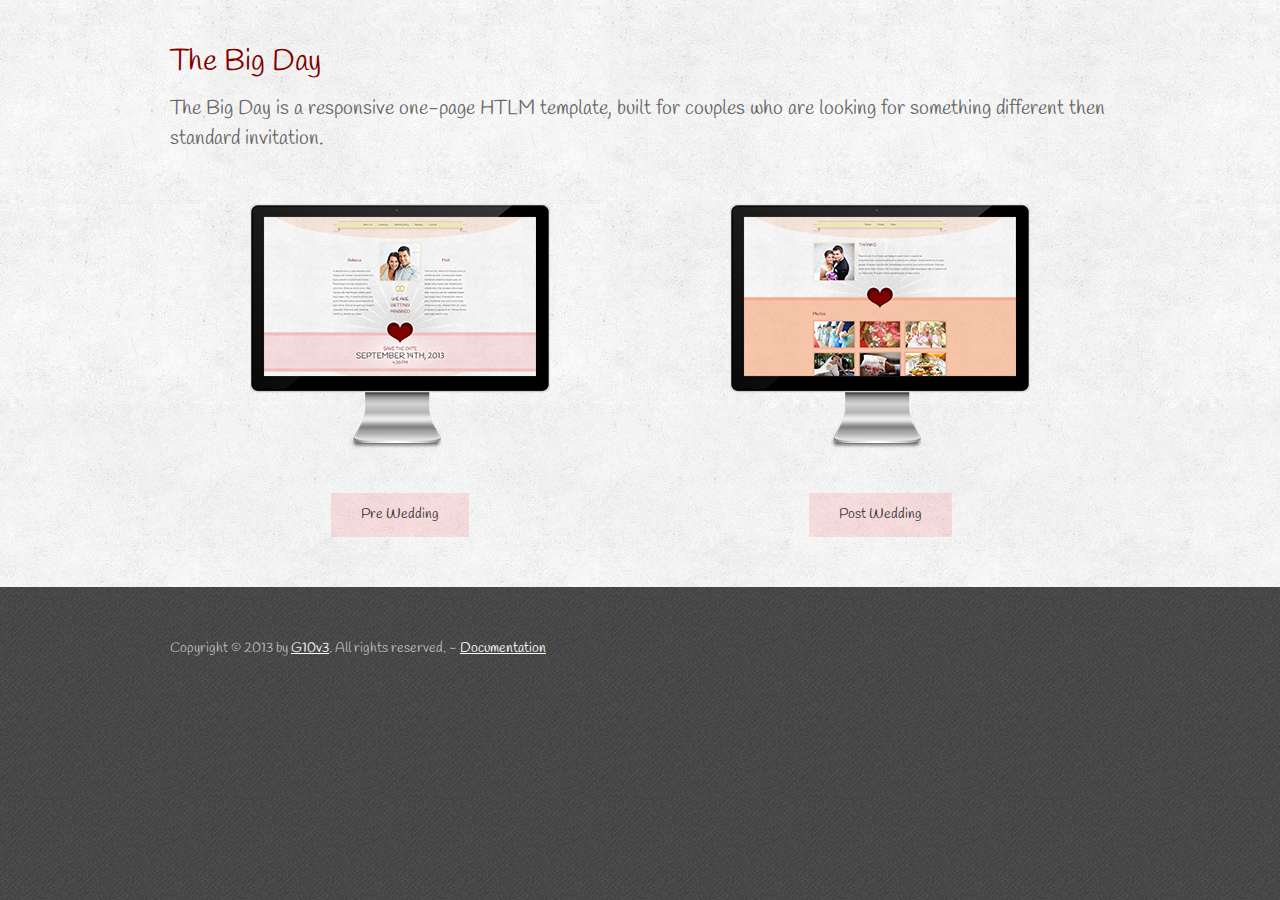
<file: index.html>
<!DOCTYPE html>
<html lang="en">
	<head>

		<!-- ==============================================
		Title and basic Metas
		=============================================== -->
		<meta charset="utf-8">
		<title>The Big Day</title>
		<meta name="description" content="The Big Day is a Responsive One-Page Wedding Template">
		<meta name="author" content="G10v3">

		<!-- ==============================================
		Mobile Metas
		=============================================== -->
		<meta name="viewport" content="width=device-width, initial-scale=1, maximum-scale=1">

		<!-- ==============================================
		CSS
		=============================================== -->
		<link rel="stylesheet" href="assets/bootstrap.min.css" /> <!-- Twitter Bootstrap -->
		<link rel="stylesheet" href="assets/bootstrap-responsive.min.css" /> <!-- Twitter Bootstrap Responsive -->
		<link rel="stylesheet" href="assets/style.css"> <!-- Main stylesheet -->
		
		<!--[if lt IE 9]>
			<script src="assets/html5.js"></script>
		<![endif]-->

		<!-- ==============================================
		Fonts
		=============================================== -->
		<link href='http://fonts.googleapis.com/css?family=Handlee' rel='stylesheet' type='text/css'>

		<!-- ==============================================
		Favicons
		=============================================== -->
		<link rel="shortcut icon" href="assets/favicon.ico">
		<link rel="apple-touch-icon" href="assets/apple-touch-icon.png">
		<link rel="apple-touch-icon" sizes="72x72" href="assets/apple-touch-icon-72x72.png">
		<link rel="apple-touch-icon" sizes="114x114" href="assets/apple-touch-icon-114x114.png">
		

		
	</head>
	<body>

		<section class="header">
			<div class="container">
				<div class="row">
					<div class="span12">
						<h1>The Big Day</h1>
						<h2>The Big Day is a responsive one-page HTLM template, built for couples who are looking for something different then standard invitation.</h2>
					</div>
				</div>
			</div>
		</section>

		<section class="templates">
			<div class="container">
				<div class="row">
					<div class="span6">
						<a href="html/pre-wedding/index.html">
							<img src="assets/pre-wedding.png" alt="Pre Wedding">
						</a>
						<br>
						<h3>Pre Wedding</h3>
					</div>
					<div class="span6">
						<a href="html/post-wedding/index.html">
							<img src="assets/post-wedding.png" alt="Post Wedding">
						</a>
						<br>
						<h3>Post Wedding</h3>
					</div>
				</div>
			</div>
		</section>

		<section class="footer">
			<div class="container">
				<div class="row">
					<div class="span12">
						<p>Copyright &copy; 2013 by <a target="_blank" href="http://themeforest.net/user/G10v3">G10v3</a>. All rights reserved. - <a href="documentation/index.html">Documentation</a></p>
					</div>
				</div>
			</div>
		</section>

	</body>
</html>
</file>
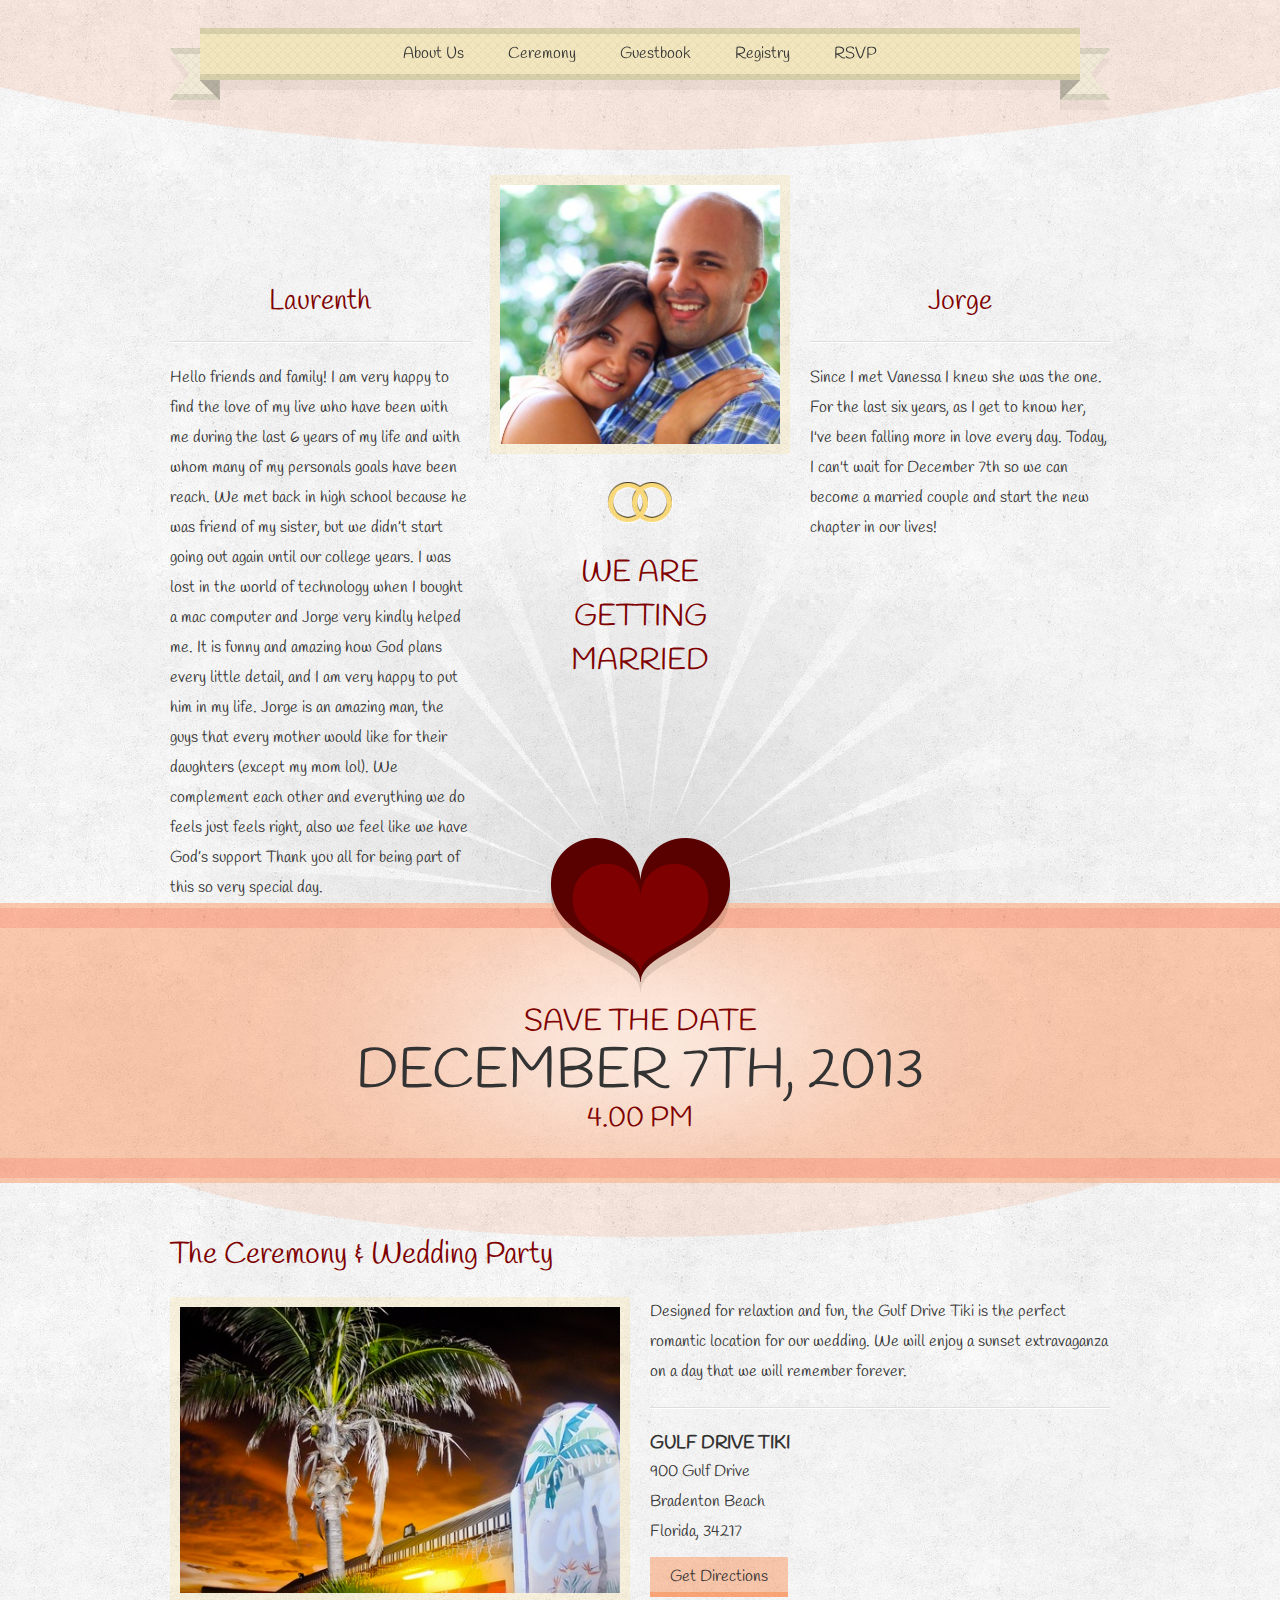
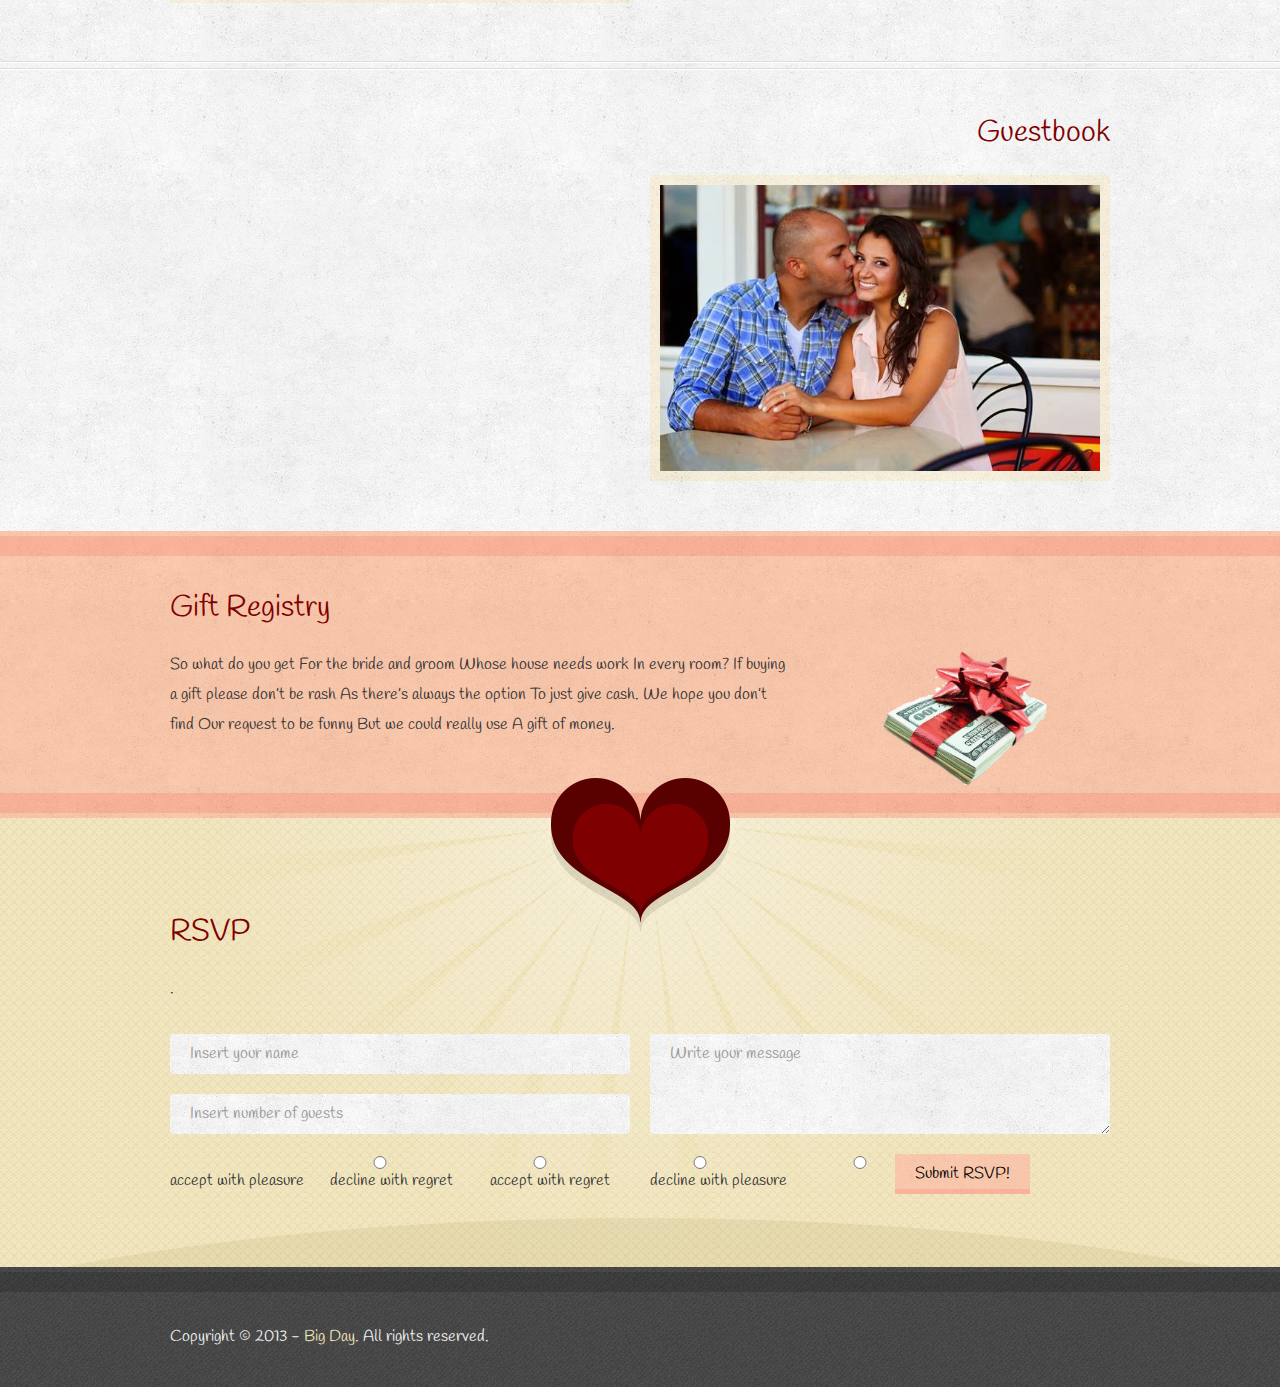
<file: php/html/pre-wedding/index.html>
<!DOCTYPE html>
<html lang="en">
	<head>

		<!-- ==============================================
		Title and basic Metas
		=============================================== -->
		<meta charset="utf-8">
		<title>The Big Day</title>
		<meta name="description" content="Description">
		<meta name="author" content="Your Name Here">

		<!-- ==============================================
		Mobile Metas
		=============================================== -->
		<meta name="viewport" content="width=device-width, initial-scale=1, maximum-scale=1">

		<!-- ==============================================
		CSS
		=============================================== -->
		<link rel="stylesheet" href="css/bootstrap.min.css" /> <!-- Twitter Bootstrap -->
		<link rel="stylesheet" href="css/bootstrap-responsive.min.css" /> <!-- Twitter Bootstrap Responsive -->
		<link rel="stylesheet" href="css/flexslider.css"> <!-- Flexslider -->
		<link rel="stylesheet" href="css/fancybox/jquery.fancybox.css"/> <!-- Fancybox -->
		<link rel="stylesheet" href="css/style.css"> <!-- Main stylesheet -->
		<link rel="stylesheet" href="css/style-responsive.css"> <!-- Main stylesheet responsive -->
		
		<!--[if lt IE 9]>
			<script src="http://html5shim.googlecode.com/svn/trunk/html5.js"></script>
		<![endif]-->

		<!-- ==============================================
		Fonts
		=============================================== -->
		<link href='//fonts.googleapis.com/css?family=Handlee' rel='stylesheet' type='text/css'>

		<!-- ==============================================
		JS
		=============================================== -->
		<script type="text/javascript" src="js/jquery.min.js"></script> <!-- jQuery main file -->
		<script type="text/javascript" src="js/jquery.flexslider.min.js"></script> <!-- Flexslider -->
		<script type="text/javascript" src="js/jquery.easing.pack.js"></script> <!-- Easing for Fancybox -->
		<script type="text/javascript" src="js/jquery.mousewheel.pack.js"></script> <!-- Mousewheel for Fancybox -->
		<script type="text/javascript" src="js/jquery.fancybox.pack.js"></script> <!-- Fancybox -->
		<script type="text/javascript" src="js/jquery.validate.min.js"></script> <!-- Form Validation -->
		<script type="text/javascript" src="js/big-day.js"></script> <!-- Custom JS -->

		<!-- ==============================================
		Favicons
		=============================================== -->
		<link rel="shortcut icon" href="images/favicon.ico">
		<link rel="apple-touch-icon" href="images/apple-touch-icon.png">
		<link rel="apple-touch-icon" sizes="72x72" href="images/apple-touch-icon-72x72.png">
		<link rel="apple-touch-icon" sizes="114x114" href="images/apple-touch-icon-114x114.png">
		
	</head>
	<body class="fixed-nav">

		<!-- ==============================================
		Header
		=============================================== -->
		<section class="header">
			<div class="container">
				<div class="row">
					<div class="span12">

						<!-- ==============================================
						Navigation
						=============================================== -->
						<ul class="nav hidden-phone hidden-tablet">
							<li><a href="#about">About Us</a></li>
							<li><a href="#ceremony">Ceremony</a></li>
							<li><a href="#wedding-party">Guestbook</a></li>
							<li><a href="#registry">Registry</a></li>
							<li><a href="#contact">RSVP</a></li>
						</ul>
						<!-- End Navigation 
						=============================================== -->

						<!-- ==============================================
						Mobile Navigation
						=============================================== -->
						<form name="nav" class="mobile-nav">
				         	<select class="hidden-desktop" data-autogenerate="true"></select>
				        </form>
				        <!-- End Mobile Navigation 
						=============================================== -->

					</div>
				</div>
			</div>
		</section>
		<!-- End Header 
		=============================================== -->

		<!-- ==============================================
		About
		=============================================== -->
		<section class="about" id="about">
			<div class="container">
				<div class="row">
					<div class="span4 offset4 text-center">
						<div class="image-container">
							<a href="images/pic-big1.png" class="fancybox">
								<img src="../../pics/pic-small1.jpg" alt="Us">
							</a>
						</div>
						<img src="images/icon-rings.png" alt="" class="about-icon">
						<h2>WE ARE<br>
							GETTING<br>
							MARRIED</h2>
					</div>
				</div>
				<div class="row">
					<div class="span4 couple-story">
						<h3 class="text-center">Laurenth</h3>
						<hr>
						<p>Hello friends and family! I am very happy to find the love of my live who have been with me during the last 6 years of my life and with whom many of my personals goals have been reach. We met back in high school because he was friend of my sister, but we didn’t start going out again until our college years. I was lost in the world of technology when I bought a mac computer and Jorge very kindly helped me. It is funny and amazing how God plans every little detail, and I am very happy to put him in my life. Jorge is an amazing man, the guys that every mother would like for their daughters (except my mom lol). We complement each other and everything we do feels just feels right, also we feel like we have God’s support
Thank you all for being part of this so very special day.</p>
					</div>
					<div class="span4 offset4 couple-story">
						<h3 class="text-center">Jorge</h3>
						<hr>
						<p>Since I met Vanessa I knew she was the one. For the last six years, as I get to know her, I've been falling more in love every day. Today, I can't wait for December 7th so we can become a married couple and start the new chapter in our lives!</p>
					</div>
				</div>
			</div>
		</section>
		<!-- End About 
		=============================================== -->

		

		<!-- ==============================================
		Date
		=============================================== -->
		<section class="date">
			<div class="line"></div>
			<div class="container">
				<div class="row">
					<div class="span12 text-center heart">
						<img src="images/heart.png" alt="">
					</div>
				</div>
				<div class="row">
					<div class="span12 text-center date-text">
						<h2>SAVE THE DATE</h2>
						<h1>DECEMBER 7TH, 2013</h1>
						<h3>4.00 PM</h3>
					</div>
				</div>
			</div>
			<div class="line"></div>
		</section>
		<!-- End Date 
		=============================================== -->

		<!-- ==============================================
		Ceremony
		=============================================== -->
		<section class="ceremony" id="ceremony">
			<div class="container">
				<div class="row">
					<div class="span12 text-center-mobile">
						<h2>The Ceremony & Wedding Party</h2>
					</div>
				</div>
				<div class="row">
					<div class="span6">
						<div class="image-container">
							<a href="images/large-placeholder.png" class="fancybox">
								<img src="../../pics/tiki1.jpg" alt="Ceremony">
							</a>
						</div>
					</div>
					<div class="span6">
						<p>Designed for relaxtion and fun, the Gulf Drive Tiki is the perfect romantic location for our wedding. We will enjoy a sunset extravaganza on a day that we will remember forever.</p>
						<hr>
						<h4><strong>GULF DRIVE TIKI</strong></h4>
						<p>900 Gulf Drive<br>
						Bradenton Beach<br>
						Florida, 34217</p>
						<a href="http://maps.google.com/maps?q=900+Gulf+Dr+S,+Bradenton+Beach,+FL+34217&um=1&ie=UTF-8&hq=&hnear=0x88c311847a77c905:0xb479bf12591163ca,900+Gulf+Dr+S,+Bradenton+Beach,+FL+34217&gl=us&daddr=900%20Gulf%20Dr%20S,%20Bradenton%20Beach,%20FL%2034217&sa=X&ei=sgMQUpWyCYOyyAHaooE4&ved=0CDAQwwUwAA" class="button">Get Directions<span></span></a>
					</div>
				</div>
			</div>
		</section>
		<!-- End Ceremony 
		=============================================== -->

		<!-- ==============================================
		Wedding Party
		=============================================== -->
		<section class="wedding-party" id="wedding-party">
			<div class="container">
				<div class="row">
					<div class="span12">
						<h2 class="text-right text-center-mobile">Guestbook</h2>
					</div>
				</div>
				<div class="row">	
					<div class="span6 mobile-bottom">
                        <script type="text/javascript" src="http://www5.yourshoutbox.com/shoutbox/start.php?key=506995761"></script>
					</div>
					<!-- ==============================================
					Slider
					=============================================== -->
					<div class="span6">
						<div class="image-container">
							<div class="flexslider">
							 	<ul class="slides">
								    <li>
								      	<img src="../../pics/pic1.jpg" alt=""/>
								    </li>
								    <li>
								      	<img src="../../pics/pic2.jpg" alt=""/>
								    </li>
								    <li>
								      	<img src="../../pics/pic3.jpg" alt=""/>
								    </li>
							  	</ul>
							</div>
						</div>
					</div>
					<!-- End Slider 
					=============================================== -->
				</div>
			</div>
		</section>
		<!-- End Wedding Party 
		=============================================== -->
		
		<!-- ==============================================
		Registry
		=============================================== -->
		<section class="registry" id="registry">
			<div class="line"></div>
			<div class="container">
				<div class="row">
					<div class="span12 text-center-mobile">
						<h2 class="">Gift Registry</h2>
					</div>
				</div>
				<div class="row">
					<div class="span8">
						<p>So what do you get For the bride and groom Whose house needs work In every room? If buying a gift please don’t be rash As there’s always the option To just give cash. We hope you don’t find Our request to be funny But we could really use A gift of money.</p>
					</div>
                    <div class="span4 text-center">
    					<a href="#">
							<img height="60%" width="60%" src="../../pics/registry2.png" alt="">
						</a>
					</div>
				</div>
				<!--<div class="row registry-list">
					<div class="span4 text-center">
						<a href="#">
							<img src="../../pics/registry1.jpg" alt="">
						</a>
					</div>
					<div class="span4 text-center">
						<a href="#">
							<img src="http://placehold.it/200x60" alt="">
						</a>
					</div>
					<div class="span4 text-center">
						<a href="#">
							<img src="http://placehold.it/200x60" alt="">
						</a>
					</div>
				</div>-->
			</div>
			<div class="line"></div>
		</section>
		<!-- End Registry 
		=============================================== -->

		<!-- ==============================================
		Contact
		=============================================== -->
		<section class="contact" id="contact">
			<div class="bottom-mask">
				<div class="container">
					<div class="row">
						<div class="span12 text-center heart">
							<img src="images/heart.png" alt="">
						</div>
					</div>
					<div class="row">
						<div class="span12">
							<h2>RSVP</h2>
						</div>
					</div>
					<div class="row">
						<div class="span8">
							<p>.</p>
						</div>
					</div>
                    
                    <form action="https://docs.google.com/forms/d/1b5GbC_nVlXREQec5MinvNzH0WuKQDhC21df8JEDJeZk/formResponse" method="POST" id="ss-form" target="_self" onsubmit="">
                    
                    <input type="hidden" name="draftResponse" value="[]">
                    <input type="hidden" name="pageHistory" value="0">
						<div class="row">
							<div class="span6">
								<input type="text" name="entry.154971726" placeholder="Insert your name" class="required">
								<input type="text" name="entry.1468852380" placeholder="Insert number of guests" class="required email">
							</div>
							<div class="span6">
								<textarea name="entry.1416686204" class="required" placeholder="Write your message"></textarea>
							</div>
						</div>
                        <div class="row">
        					<div class="span2">
								<input type="radio" name="entry.1426511176" value="accept with pleasure" id="accept_with_pleasure"><label for="accept_with_pleasure">accept with pleasure</label><br>
							</div>
            				<div class="span2">
								<input type="radio" name="entry.1426511176" value="decline with regret" id="decline_with_regret"><label for="decline_with_regret">decline with regret</label><br>
							</div>
            				<div class="span2">
								<input type="radio" name="entry.1426511176" value="accept with regret" id="accept_with_regret"><label for="accept_with_regret">accept with regret</label><br>
							</div>
            				<div class="span2">
								<input type="radio" name="entry.1426511176" value="decline with pleasure" id="decline_with_pleasure"><label for="decline_with_pleasure">decline with pleasure</label><br>
							</div>
    						<div class="span3">
								<input type="submit" name="submit" value="Submit RSVP!">
							</div>
						</div>
                    </form>
				</div>
			</div>
		</section>
		<!-- End Contact 
		=============================================== -->

		<!-- ==============================================
		Footer
		=============================================== -->
		<section class="footer">
			<div class="line"></div>
			<div class="container">
				<div class="row">
					<div class="span12">
						<p class="text-left">Copyright © 2013 - <a href="#">Big Day</a>. All rights reserved.</p>
					</div>
				</div>
			</div>
		</section>
		<!-- End Footer 
		=============================================== -->

	</body>
</html>
</file>
<file: php/html/pre-wedding/css/style-responsive.css>
/*  ==============================================
Attraction - CSS for Mobile
============================================== */

@media (min-width: 768px) and (max-width: 979px) {

	.header .span12 {
		background: url(../images/main-nav-medium.png) bottom center no-repeat;
	}

	.about .container {
		background: url(../images/about-container-background-medium.png) bottom center no-repeat;
	}

	.couple-story {
		margin-top: -470px !important;
		min-height: 600px !important;
	}

	.date .container {
		background: url(../images/date-container-background-medium.png) center center no-repeat;
	}

	.date h1 {
		font-size: 40px;
		line-height: 50px;
	}

	.contact .container {
		background: url(../images/contact-container-background-medium.png) top center no-repeat;
	}

	.contact form input {
		width: 312px;
	}

	.contact form textarea {
		width: 312px;
	}

	.video-iframe {
		width: 704px;
		height: 400px;
	}

}

@media(min-width: 480px) and (max-width: 767px) {

	.text-center-mobile {
		text-align: center !important;
	}
	
	.container {
		width: 460px;
	}

	.header .span12 {
		background: url(../images/main-nav-small.png) bottom center no-repeat;
	}

	.about .image-container {
		margin: 0px 80px;
	}

	.about .container {
		background: url(../images/about-container-background-small.png) bottom center no-repeat;
		padding-bottom: 80px;
	}

	.about h2 {
		padding-bottom: 50px;
	}

	.couple-story {
		margin-top: 0px !important;
		min-height: auto !important;
		margin-bottom: 30px;
	}

	.date .container {
		background: url(../images/date-container-background-small.png) center center no-repeat;
	}

	.date h1 {
		font-size: 38px;
		line-height: 48px;
	}

	.mobile-bottom {
		margin-bottom: 30px;
	}

	.registry .registry-list {
		margin-bottom: 20px;
	}

	.registry-list div {
		margin-bottom: 30px;
	}

	.contact .container {
		background: url(../images/contact-container-background-small.png) top center no-repeat;
	}

	.contact .heart {
		margin-bottom: 0px;
	}

	.thanks .container {
		padding-bottom: 120px;
	}

	.thanks h2 {
		padding-bottom: 0px;
		padding-top: 20px;
	}

	.video-iframe {
		width: 440px;
		height: 250px;
	}

}

@media(max-width:480px) {

	.text-center-mobile {
		text-align: center !important;
	}

	.container {
		width: 300px;
	}

	.header .span12 {
		background: url(../images/main-nav-micro.png) bottom center no-repeat;
	}

	.header .mobile-nav select {
		width: 180px;
	}

	.about .container {
		background: url(../images/about-container-background-micro.png) bottom center no-repeat;
		padding-bottom: 80px;
	}

	.about h2 {
		padding-bottom: 50px;
	}
	
	.couple-story {
		margin-top: 0px !important;
		min-height: auto !important;
		margin-bottom: 30px;
	}

	.date .container {
		background: none;
	}

	.date h1 {
		font-size: 26px;
		line-height: 36px;
	}

	.date h2 {
		font-size: 20px;
		line-height: 30px;
	}

	.date h3 {
		font-size: 18px;
		line-height: 28px;
	}

	.mobile-bottom {
		margin-bottom: 30px;
	}

	.registry .registry-list {
		margin-bottom: 20px;
	}

	.registry-list div {
		margin-bottom: 30px;
	}

	.contact .container {
		background: url(../images/contact-container-background-micro.png) top center no-repeat;
	}

	.contact .heart {
		margin-bottom: 0px;
	}
	
	.contact form input {
		width: 260px;
	}

	.contact form textarea {
		width: 260px;
	}

	.thanks .container {
		padding-bottom: 120px;
	}

	.thanks h2 {
		padding-bottom: 0px;
		padding-top: 20px;
	}

	.video-iframe {
		width: 280px;
		height: 160px;
	}

}
</file>
<file: assets/style.css>
/* ==============================================
Resets
============================================== */

html, body, div, span, applet, object, iframe,
h1, h2, h3, h4, h5, h6, p, blockquote, pre,
a, abbr, acronym, address, big, cite, code,
del, dfn, em, img, ins, kbd, q, s, samp,
small, strike, strong, sub, sup, tt, var,
b, u, i, center,
dl, dt, dd, ol, ul, li,
fieldset, form, label, legend,
table, caption, tbody, tfoot, thead, tr, th, td,
article, aside, canvas, details, embed, 
figure, figcaption, footer, header, hgroup, 
menu, nav, output, ruby, section, summary,
time, mark, audio, video {
	margin: 0;
	padding: 0;
	border: 0;
	font-size: 100%;
	font: inherit;
	vertical-align: baseline;
}
/* HTML5 display-role reset for older browsers */
article, aside, details, figcaption, figure, 
footer, header, hgroup, menu, nav, section {
	display: block;
}
body {
	line-height: 1;
}
ol, ul {
	list-style: none;
}
blockquote, q {
	quotes: none;
}
blockquote:before, blockquote:after,
q:before, q:after {
	content: '';
	content: none;
}
table {
	border-collapse: collapse;
	border-spacing: 0;
}

/* ==============================================
General Styles
============================================== */

body {
	background: url(footer-section-background.jpg) repeat;
	font-size: 14px;
	line-height: 24px;
	color: #bebebe;
	font-family: 'Handlee', Arial, sans-serif;
}


h1 {
	font-size: 30px;
	margin-bottom: 20px;
	color: #7e0000;
}

h2 {
	color: #666666;
	font-size: 20px;
	line-height: 30px;
}

h3 {
	color: #333;
	background: url(background-red-repeatable.png) repeat;
	padding: 10px 30px;
	display: inline-block;
	margin-bottom: 20px;
}

a {
	color: #ffffff;
	text-decoration: underline;
}

a:hover {
	color: #ffffff;
	text-decoration: underline;
}

p {
	padding-bottom: 20px;
}

p span {
	color: #00b3ff;
}

/* ==============================================
Header
============================================== */

section.header {
	padding-top: 50px;
	padding-bottom: 50px;
	background: none;
	background: url(background.png) repeat;
}


/* ==============================================
Templates
============================================== */

section.templates {
	padding-top: 0px;
	background: none;
	padding-bottom: 30px;
	background: url(background.png) repeat;
}

section.templates .span6 {
	text-align: center !important;
}

section.templates .span6 a {
	display: block;
	padding-bottom: 10px;
}

/* ==============================================
Footer
============================================== */

.footer {
	padding-top: 50px;
	padding-bottom: 30px;
}
</file>
<file: php/html/pre-wedding/css/style.css>
/*  ==============================================
Big Day - Table of Contents
==============================================

1. Reset Styles 
2. Layout and General Styles
3. Header
4. About
5. Date
6. Ceremony
7. Wedding Party
7.1. Flexslider
8. Registry
9. Contact
10. Thanks
11. Photos
12. Video
13. Footer

============================================== */

/* ==============================================
1 - Reset Styles
============================================== */

html, body, div, span, applet, object, iframe,
h1, h2, h3, h4, h5, h6, p, blockquote, pre,
a, abbr, acronym, address, big, cite, code,
del, dfn, em, img, ins, kbd, q, s, samp,
small, strike, strong, sub, sup, tt, var,
b, u, i, center,
dl, dt, dd, ol, ul, li,
fieldset, form, label, legend,
table, caption, tbody, tfoot, thead, tr, th, td,
article, aside, canvas, details, embed, 
figure, figcaption, footer, header, hgroup, 
menu, nav, output, ruby, section, summary,
time, mark, audio, video {
	margin: 0;
	padding: 0;
	border: 0;
	font-size: 100%;
	font: inherit;
	vertical-align: baseline;
}
/* HTML5 display-role reset for older browsers */
article, aside, details, figcaption, figure, 
footer, header, hgroup, menu, nav, section {
	display: block;
}
body {
	line-height: 1;
}
ol, ul {
	list-style: none;
}
blockquote, q {
	quotes: none;
}
blockquote:before, blockquote:after,
q:before, q:after {
	content: '';
	content: none;
}
table {
	border-collapse: collapse;
	border-spacing: 0;
}

/* ==============================================
2 - Layout and General Styles
============================================== */

body {
	background: url(../images/background.png) repeat;
	font-family: 'Handlee', sans-serif;
	font-size: 16px;
	line-height: 24px;
	color: #333;
}

em {
	font-style: italic;
}

strong {
	font-weight: bold;
}

h1 {
	font-size: 56px;
	line-height: 56px;
	color: #333333;
}


h2 {
	font-size: 30px;
	line-height: 44px;
	color: #7e0000;
}


h3 {
	font-size: 28px;
	color: #7e0000;
	line-height: 38px;
}

h4 {
	font-size: 18px;
	line-height: 28px;
}


p {
	font-size: 16px;
	line-height: 30px;
}

a {
	text-decoration: none;
	color: #7e0000;
}

a:hover {
	text-decoration: none;
	color: #7e0000;
}

a.button {
	display: inline-block;
	padding: 8px 20px;
	background: url(../images/background-orange-repeatable.png) repeat;
	color: #333333;
	text-decoration: none;
	position: relative;
	margin-top: 10px;
	-webkit-transition: background linear .2s;
	-moz-transition: background linear .2s;
	-o-transition: background linear .2s;
}

a.button span {
	display: block;
	position: absolute;
	bottom: 0;
	left: 0;
	width: 100%;
	height: 5px;
	background: url(../images/background-orange-repeatable.png) repeat;
	-webkit-transition: background linear .2s;
	-moz-transition: background linear .2s;
	-o-transition: background linear .2s;
}

a.button:hover {
	text-decoration: none;
	color: #333333;
	background: url(../images/background-red-repeatable.png) repeat;
}

a.button:hover span {
	background: url(../images/background-red-repeatable.png) repeat;
}

hr {
	width: 100%;
	height: 2px;
	background: url(../images/hr-background.png) repeat-x;
	border: none;
}

table {
	border-collapse: collapse;
}


.float-left {
	float: left;
}

.float-right {
	float: right;
}

.text-left {
	text-align: left !important;
}

.text-right {
	text-align: right !important;
}

.text-center {
	text-align: center !important;
}



/* ==============================================
3 - Header
============================================== */

.header {
	width: 100%;
	height: 110px;
	text-align: center;
	position: absolute;
	top: 0;
	left: 0;
}

body.fixed-nav .header {
	position: fixed;
	top: 0;
	left: 0;
	z-index: 1000;
}

.header .span12 {
	background: url(../images/main-nav-large.png) bottom center no-repeat;
	height: 110px;
}

.nav {
	margin-top: 30px;
}

.nav li {
	display: inline-block;
	zoom: 1;
	*display: inline;
}

.nav li a {
	padding: 12px 20px;
	color: #333333;
	background: none;
	-webkit-transition: color linear .2s;
	-moz-transition: color linear .2s;
	-o-transition: color linear .2s;
}

.nav li a:hover {
	background: none;
	color: #7e0000;
}

.mobile-nav {
	display: inline-block;
	margin-top: 38px;
}

/* ==============================================
4 - About
============================================== */

.about {
	background: url(../images/about-section-background.png) top center no-repeat;
	padding-top: 175px;
}

.about .container {
	background: url(../images/about-container-background-large.png) bottom center no-repeat;
}

.about .image-container {
	padding: 10px;
	background: url(../images/background-yellow-repeatable.png) repeat;
	display: inline-block;
	-webkit-transition: background linear .2s;
	-moz-transition: background linear .2s;
	-o-transition: background linear .2s;
}

.about .image-container:hover {
	background: url(../images/background-orange-repeatable.png) repeat;
}

.about .image-container img {
	display: block;
}

.about .about-icon {
	padding: 20px 0;
}

.about h2 {
	padding-bottom: 100px;
}

.about .couple-story {
	margin-top: -500px;
	min-height: 520px;
}

/* ==============================================
5 - Date
============================================== */

.date {
	background: url(../images/background-orange-repeatable.png) repeat;
	padding: 5px 0;
	-webkit-transition: background linear .2s;
	-moz-transition: background linear .2s;
	-o-transition: background linear .2s;
}

.date:hover {
	background: url(../images/background-red-repeatable.png) repeat;
}

.date .line {
	height: 20px;
	background: url(../images/background-red-repeatable.png) repeat;
}

.date .container {
	background: url(../images/date-container-background-large.png) center center no-repeat;
}

.date .heart {
	margin-top: -90px;
}

.date .date-text {
	margin-bottom: 20px;
}

/* ==============================================
6 - Ceremony
============================================== */

.ceremony {
	background: url(../images/ceremony-section-background.png) top center no-repeat;
	padding-top: 50px;
	padding-bottom: 50px;
}

.ceremony h2 {
	padding-bottom: 20px;
}

.ceremony .image-container {
	padding: 10px;
	background: url(../images/background-yellow-repeatable.png) repeat;
	display: inline-block;
	-webkit-transition: background linear .2s;
	-moz-transition: background linear .2s;
	-o-transition: background linear .2s;
}

.ceremony .image-container:hover {
	background: url(../images/background-orange-repeatable.png) repeat;
}

.ceremony .image-container img {
	display: block;
}

/* ==============================================
7 - Wedding Party
============================================== */

.wedding-party {
	background: url(../images/wedding-party-section-background.png) top left repeat-x;
	padding-top: 50px;
	padding-bottom: 50px;
}

.wedding-party h2 {
	padding-bottom: 20px;
}

.wedding-party .image-container {
	padding: 10px;
	background: url(../images/background-yellow-repeatable.png) repeat;
	-webkit-transition: background linear .2s;
	-moz-transition: background linear .2s;
	-o-transition: background linear .2s;
}

.wedding-party .image-container:hover {
	background: url(../images/background-orange-repeatable.png) repeat;
}

.wedding-party .image-container img {
	display: block;
}

/* ==============================================
7.1 - Flexslider
============================================== */

.flexslider {
	border: none;
	box-shadow: none;
	margin: 0px;
}

.flexslider a.flex-prev {
	width: 40px;
	height: 43px;
	background: url(../images/flexslider-left-arrow.png) no-repeat;
}

.flexslider a.flex-next {
	width: 40px;
	height: 43px;
	background: url(../images/flexslider-right-arrow.png) no-repeat;
}

/* ==============================================
8 - Registry
============================================== */

.registry {
	background: url(../images/background-orange-repeatable.png) repeat;
	padding: 5px 0;
}

.registry .line {
	height: 20px;
	background: url(../images/background-red-repeatable.png) repeat;
}

.registry h2 {
	margin-top: 30px;
	margin-bottom: 20px;
}

.registry .registry-list {
	margin-top: 20px;
	margin-bottom: 50px;
}

/* ==============================================
9 - Contact
============================================== */

.contact {
	background: url(../images/contact-section-background.jpg) repeat;
}

.contact .bottom-mask {
	background: url(../images/contact-section-background.png) bottom center no-repeat;
}

.contact .heart {
	margin-top: -90px;
	margin-bottom: -30px;
}

.contact h2 {
	margin-bottom: 20px;
}

.contact .container {
	background: url(../images/contact-container-background-large.png) top center no-repeat;
	padding: 50px 0;
}

.contact form {
	padding-top: 20px;
}

.contact form input {
	width: 420px;
	background: url(../images/background.png) repeat;
	border: none;
	padding: 10px 20px;
	font-family: 'Handlee', sans-serif;
	font-size: 16px;
	margin-top: 10px;
	box-shadow: none;
	-webkit-transition: background linear .2s;
	-moz-transition: background linear .2s;
	-o-transition: background linear .2s;
}

.contact form input:focus {
	box-shadow: none;
	background: url(../images/background-orange-repeatable.png) repeat;
}

.contact form textarea {
	width: 420px;
	height: 80px;
	background: url(../images/background.png) repeat;
	border: none;
	padding: 10px 20px;
	font-family: 'Handlee', sans-serif;
	font-size: 16px;
	margin-top: 10px;
	box-shadow: none;
	-webkit-transition: background linear .2s;
	-moz-transition: background linear .2s;
	-o-transition: background linear .2s;
}

.contact form textarea:focus {
	box-shadow: none;
	background: url(../images/background-orange-repeatable.png) repeat;
}

.contact form a.button {
	position: relative;
}

.contact form input[type="submit"] {
	top: -10px;
	background: url(../images/button-background.jpg) bottom center repeat-x;
	display: block;
	float: right;
	width: auto;
	-webkit-transition: background linear .2s;
	-moz-transition: background linear .2s;
	-o-transition: background linear .2s;
}

.contact form input[type="submit"]:hover {
	background: url(../images/button-hover-background.jpg) bottom center repeat-x;
}

.contact input.form-error,
.contact textarea.form-error {
	background: url(../images/background-red-repeatable.png) repeat;
}

/* ==============================================
10 - Thanks
============================================== */

.thanks {
	background: url(../images/about-section-background.png) top center no-repeat;
	padding-top: 175px;
}

.thanks .container {
	padding-bottom: 100px;
}

.thanks h2 {
	padding-bottom: 0px;
}

/* ==============================================
11 - Photos
============================================== */

.photos {
	background: url(../images/background-orange-repeatable.png) repeat;
	padding: 5px 0;
}

.photos .container {
	padding-bottom: 30px;
}

.photos .line {
	height: 20px;
	background: url(../images/background-red-repeatable.png) repeat;
}

.photos .heart {
	margin-top: -90px;
}

.photos h2 {
	padding-bottom: 20px;
}

.photos .image-container {
	padding: 10px;
	background: url(../images/background-red-repeatable.png) repeat;
	-webkit-transition: background linear .2s;
	-moz-transition: background linear .2s;
	-o-transition: background linear .2s;
	margin-bottom: 20px;
}

.photos .image-container:hover {
	background: url(../images/background-black-repeatable.png) repeat;
}

.photos .image-container img {
	display: block;
}

/* ==============================================
12 - Video
============================================== */

.video {
	padding-bottom: 0px;
}

.video .container {
	padding-bottom: 60px;
}

.video .video-container {
	margin-top: 20px;
}

.video .bottom-mask {
	background: url(../images/contact-section-background.png) bottom center no-repeat;
}

.video .video-iframe {
	display: block;
}

/* ==============================================
13 - Footer
============================================== */

.footer {
	background: url(../images/footer-section-background.jpg) repeat;
	padding: 5px 0;
}

.footer .line {
	height: 20px;
	background: url(../images/background-black-repeatable.png) repeat;
}

.footer .container {
	padding: 30px 0;
}

.footer p {
	color: #f2f2f2;
}

.footer a {
	color: #f1e6be;
	-webkit-transition: color linear .2s;
	-moz-transition: color linear .2s;
	-o-transition: color linear .2s;
}

.footer a:hover {
	color: #b7aa7b;
}
</file>
